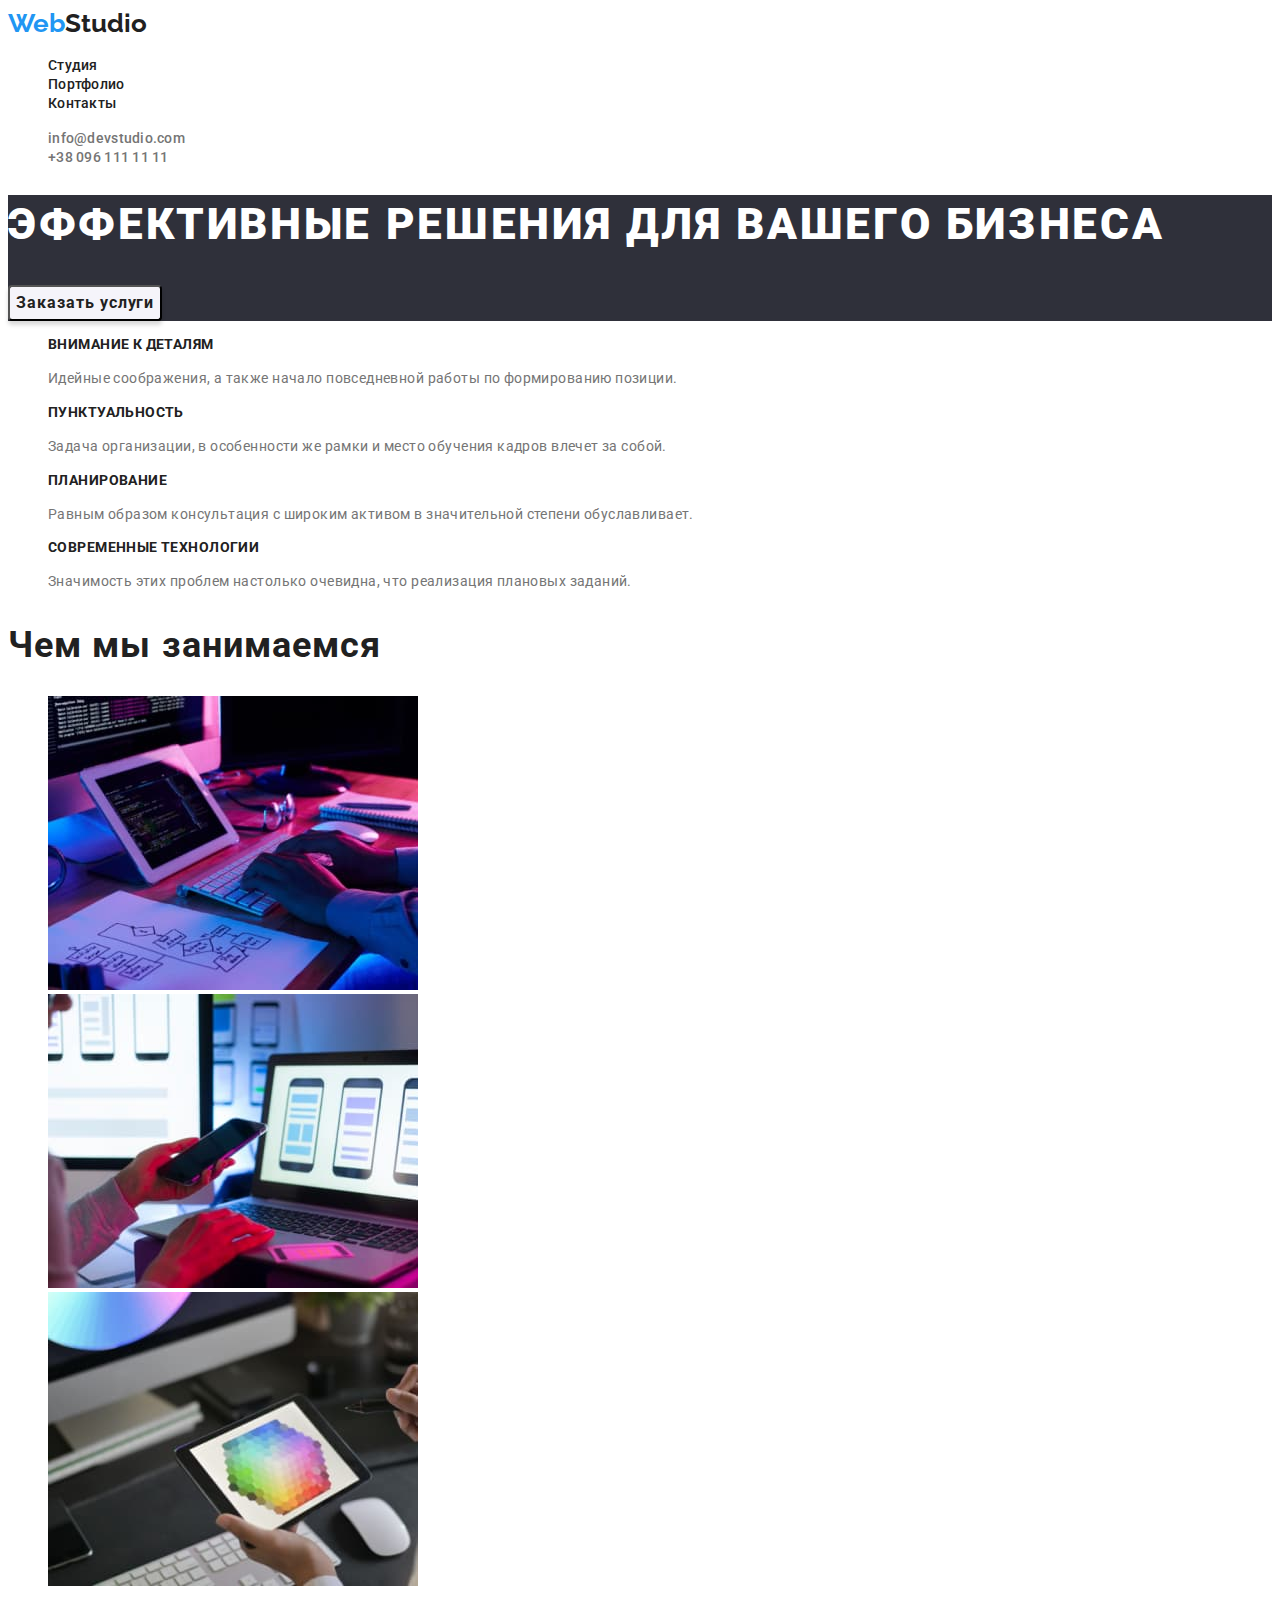
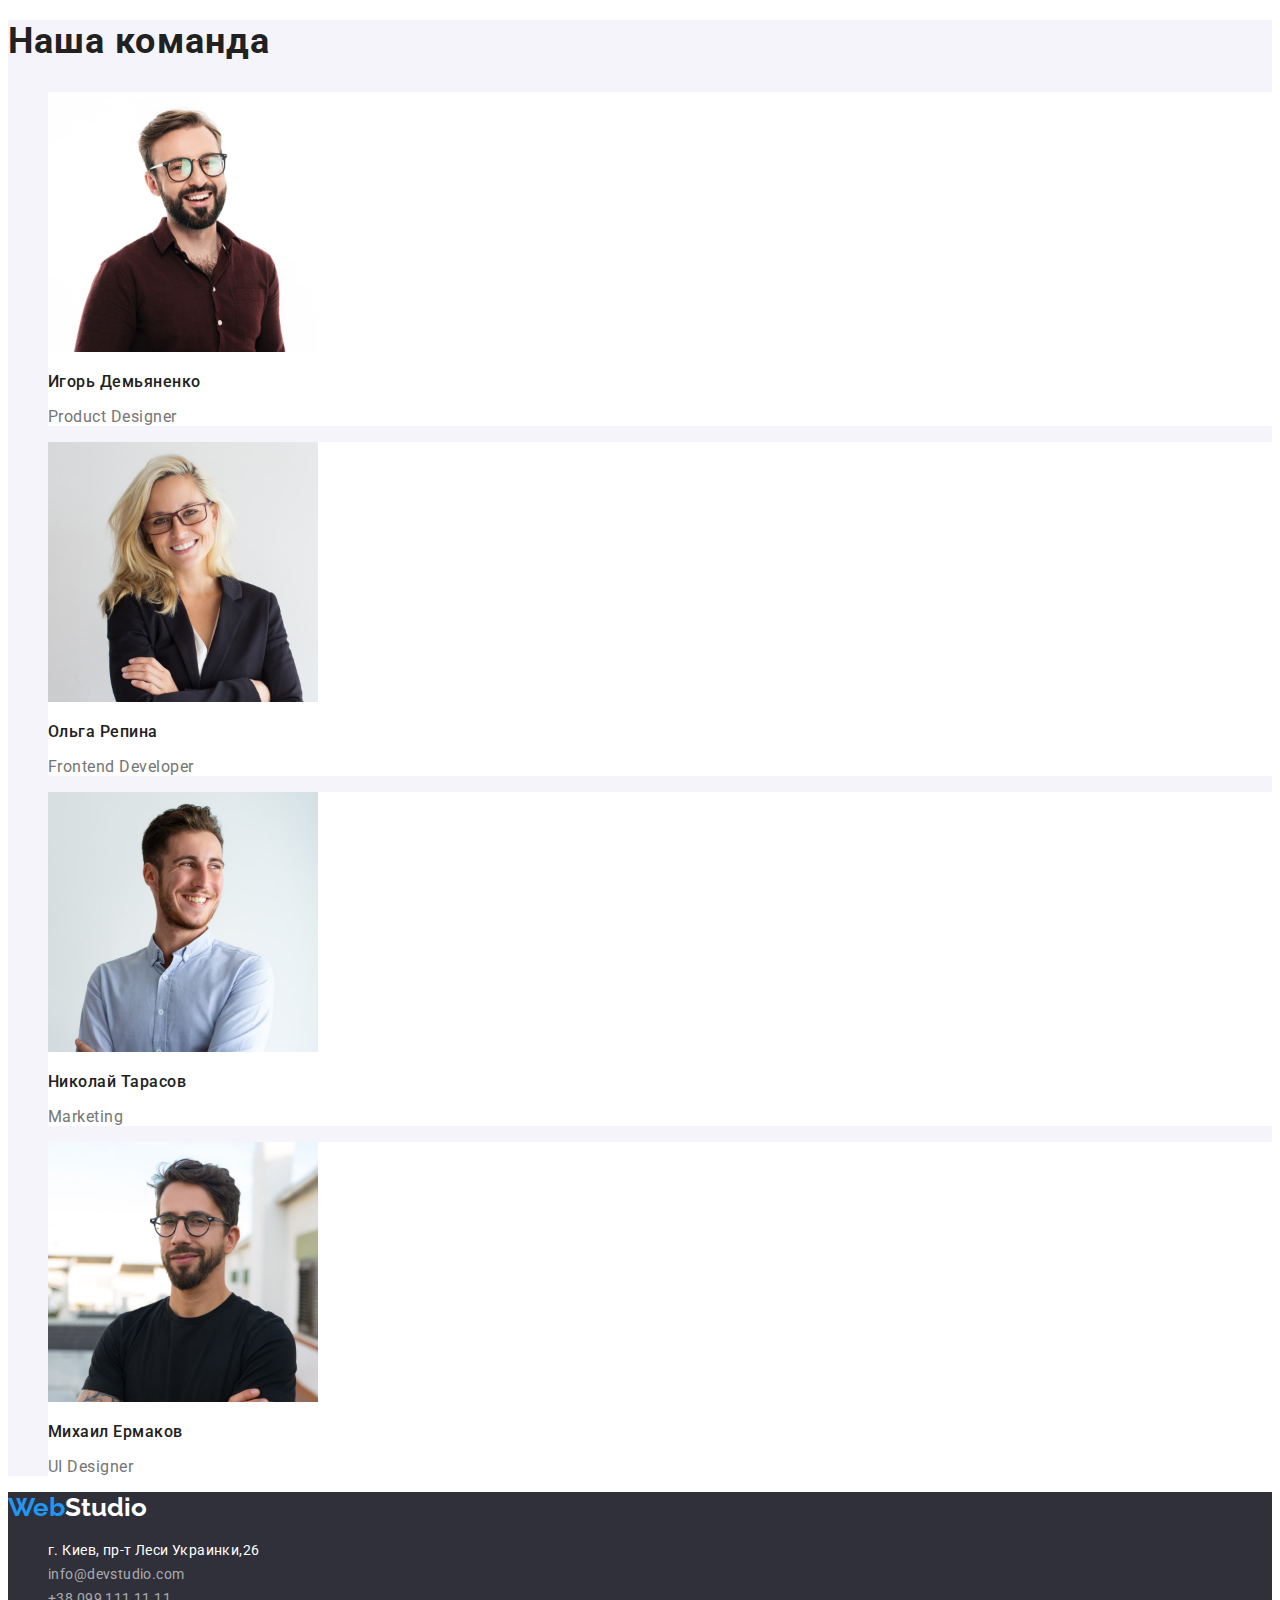
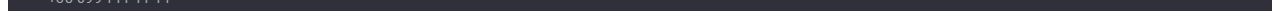
<file: index.html>
<!DOCTYPE html>
<html lang="ru">
<head>
    <meta charset="UTF-8">
    <meta http-equiv="X-UA-Compatible" content="IE=edge">
    <meta name="viewport" content="width=device-width, initial-scale=1.0">
    <title>Document</title>
    <link rel="preconnect" href="https://fonts.googleapis.com">
    <link rel="preconnect" href="https://fonts.gstatic.com" crossorigin>
    <link href="https://fonts.googleapis.com/css2?family=Raleway:wght@700&family=Roboto:wght@400;500;700;900&display=swap" rel="stylesheet">

    <link rel="stylesheet" href="./css/styles.css" />
</head>
<body>
    <!-- Menu -->
    <header class="page-header">
    <nav class="page-nav">
        <a class="logo-head link" href="index.html">Web<span class="logo-head-part2">Studio</span></a>
    
        <ul class="menu list">
            <li class="menu-item">
                <a class="menu-link link" href="index.html">Студия</a>
            </li>
            <li class="menu-item">
                <a class="menu-link link" href="portfolio.html">Портфолио</a>
            </li>
            <li class="menu-item">
                <a class="menu-link link" href="">Контакты</a>
            </li>
        </ul>
    </nav>
    <!-- Contacts -->
    <ul class="contacts list">
        <li class="contacts-item">
            <a class="mail-link link" href="mailto:info@devstudio.com">info@devstudio.com</a>
        </li>
        <li>
            <a class="contact-phone-number link" href="tel:+380961111111">+38 096 111 11 11</a>
        </li>
    </ul>
    </header>
    <main>
    <!-- Hero -->
        <section class="hero">
            <h1 class="hero-title">Эффективные решения для вашего бизнеса</h1>
            <button class="service-btn" type="button">Заказать услуги</button>
        </section>
        <section>
    <!-- Characteristic -->
            <h2 hidden>Наши особенности</h2>
            <ul class="characteristic list">
                <li class="characteristic-item">
                    <h3 class="characteristic-title ">Внимание к деталям</h3>
                    <p class="characteristic-subtitle ">Идейные соображения, а также начало повседневной работы по формированию позиции.</p>
                </li>
                <li class="characteristic-item">
                    <h3 class="characteristic-title ">Пунктуальность</h3>
                    <p class="characteristic-subtitle ">Задача организации, в особенности же рамки и место обучения кадров влечет за собой.</p>
                </li>
                <li class="characteristic-item">
                    <h3 class="characteristic-title ">Планирование</h3>
                    <p class="characteristic-subtitle ">Равным образом консультация с широким активом в значительной степени обуславливает.</p>
                </li>
                <li class="characteristic-item">
                    <h3 class="characteristic-title ">Современные технологии</h3>
                    <p class="characteristic-subtitle ">Значимость этих проблем настолько очевидна, что реализация плановых заданий.</p>
                </li>
            </ul>
        </section>
    <!-- Service -->
        <section>
            <h2 class="service-title">Чем мы занимаемся</h2>
            <ul class="list">
                <li>
                    <a href="">
                        <img src="./images/service/box1.jpg" alt="наши услуги" width="370" height="294" />
                    </a>
                </li>
                <li>
                    <a href="">
                        <img src="./images/service/box2.jpg" alt="наши услуги" width="370" height="294" />
                    </a>
                </li>
                <li>
                    <a href="">
                        <img src="./images/service/box3.jpg" alt="наши услуги" width="370" height="294" />
                    </a>
                </li>
            </ul>
            
        </section>
        <section class="team">
    <!-- Team -->
            <h2 class="team-title" >Наша команда</h2>
            <ul class="team list">
                <li class="team-card">
                    <img src="./images/team/jpg/card1.jpg"
                    alt="team-member"
                    width="270"
                    height="260"/>
                    <h3 class="team-members-name">Игорь Демьяненко</h3>
                    <p class="team-members-position">Product Designer</p>
                </li>
                <li class="team-card">
                    <img src="./images/team/jpg/card2.jpg" 
                    alt="team-member" 
                    width="270" 
                    height="260" />
                    <h3 class="team-members-name">Ольга Репина</h3>
                    <p class="team-members-position">Frontend Developer</p>
                </li>
                <li class="team-card">
                    <img src="./images/team/jpg/card3.jpg" 
                    alt="team-member" 
                    width="270" 
                    height="260" />
                    <h3 class="team-members-name">Николай Тарасов</h3>
                    <p class="team-members-position">Marketing</p>
                </li>
                <li class="team-card">
                    <img src="./images/team/jpg/card4.jpg" 
                    alt="team-member" 
                    width="270" 
                    height="260" />
                    <h3 class="team-members-name">Михаил Ермаков</h3>
                    <p class="team-members-position">UI Designer</p>
                </li>
            </ul>
        </section>
        </main>
    <!-- Footer -->
        <footer class="footer">
                <a class="logo-foot link" href="index.html">Web<span class="logo-foot-part2">Studio</span></a>
        <address>
            <ul class="contacts list">
                <li class="contacts-item">
                <a class="location link" href="https://goo.gl/maps/mKvSLheYpMvcwbhQ6" target="_blank" rel="noopener noreferrer">
                г. Киев, пр-т Леси Украинки,26
                </a>
                </li>
                <li class="contacts-item">
                <a class="mail-link-footer link" href="mailto:info@devstudio.com">info@devstudio.com</a>
            </li>
        <li class="contacts-item">
        <a class="contact-phone-number-footer link" href="tel:+380991111111">+38 099 111 11 11</a>
        </li>
                </ul>
            </address>
        
    </footer>
    </body>
</html>
</file>
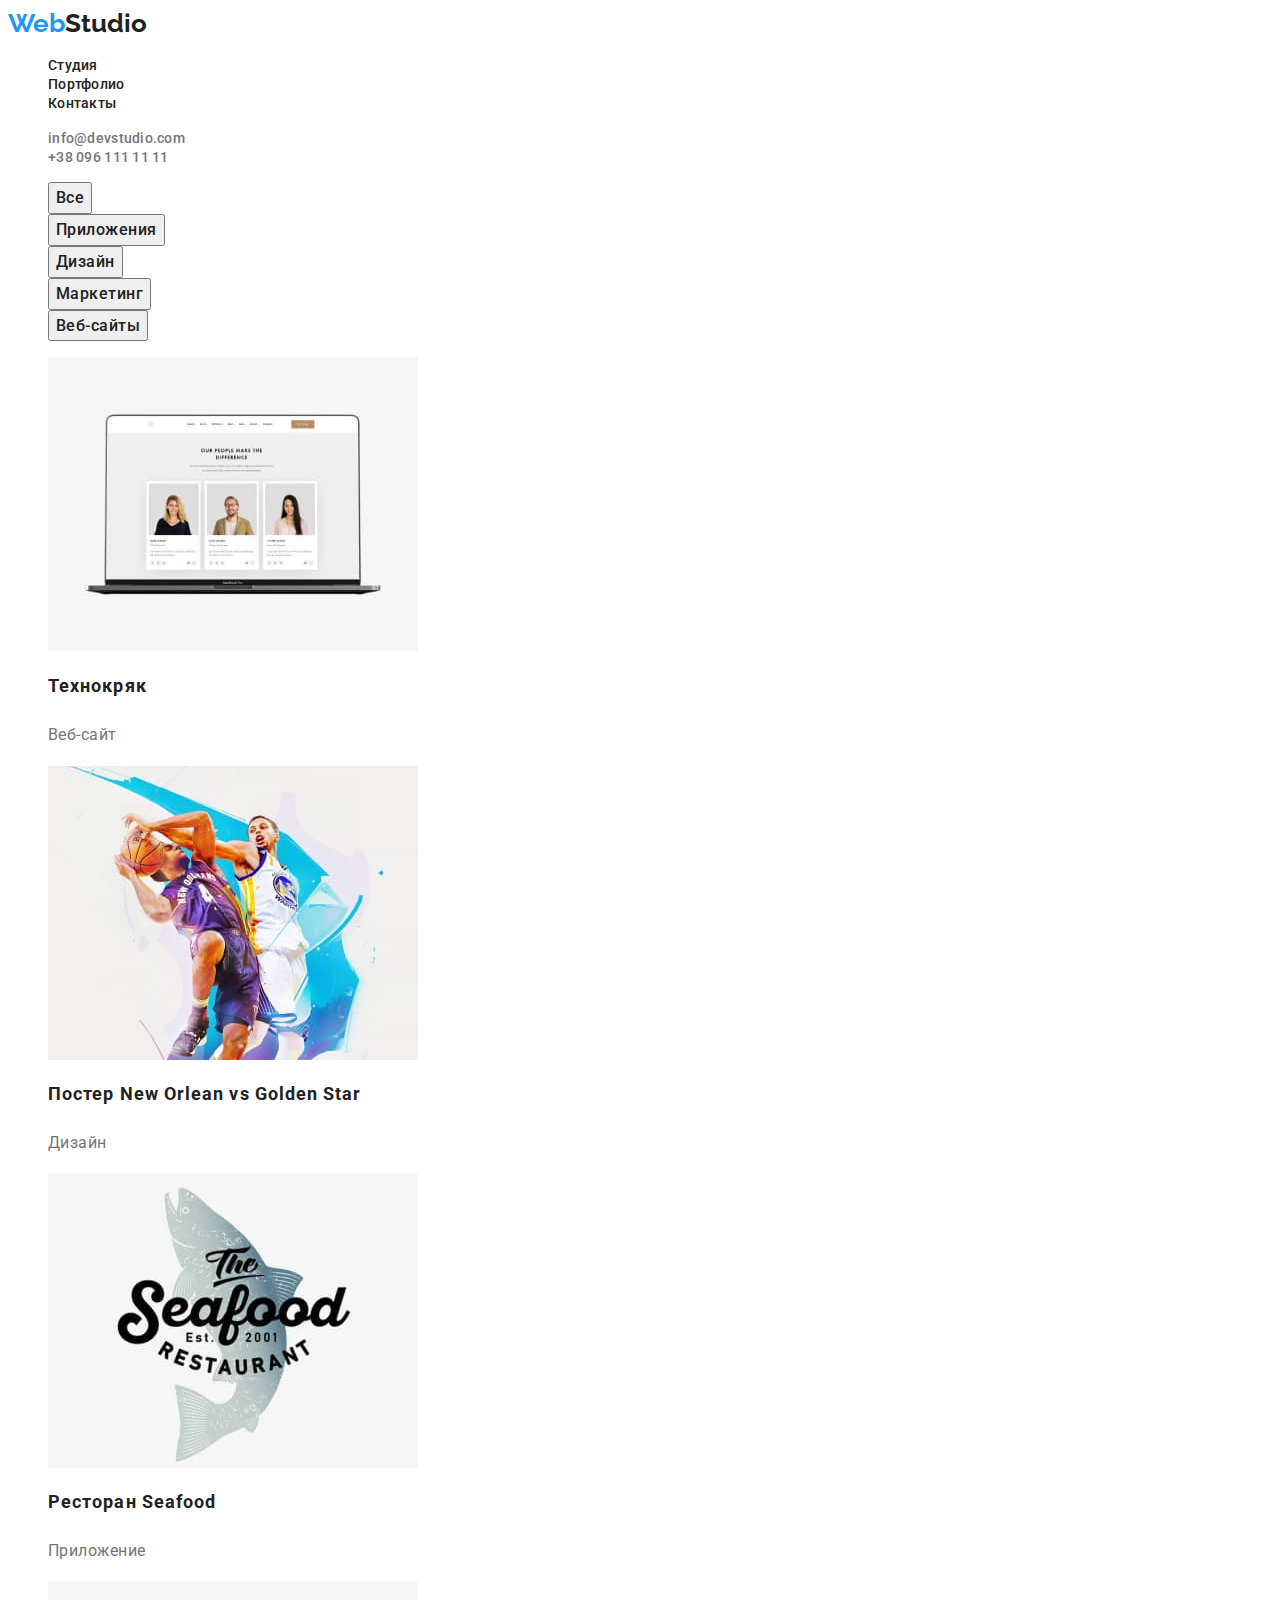
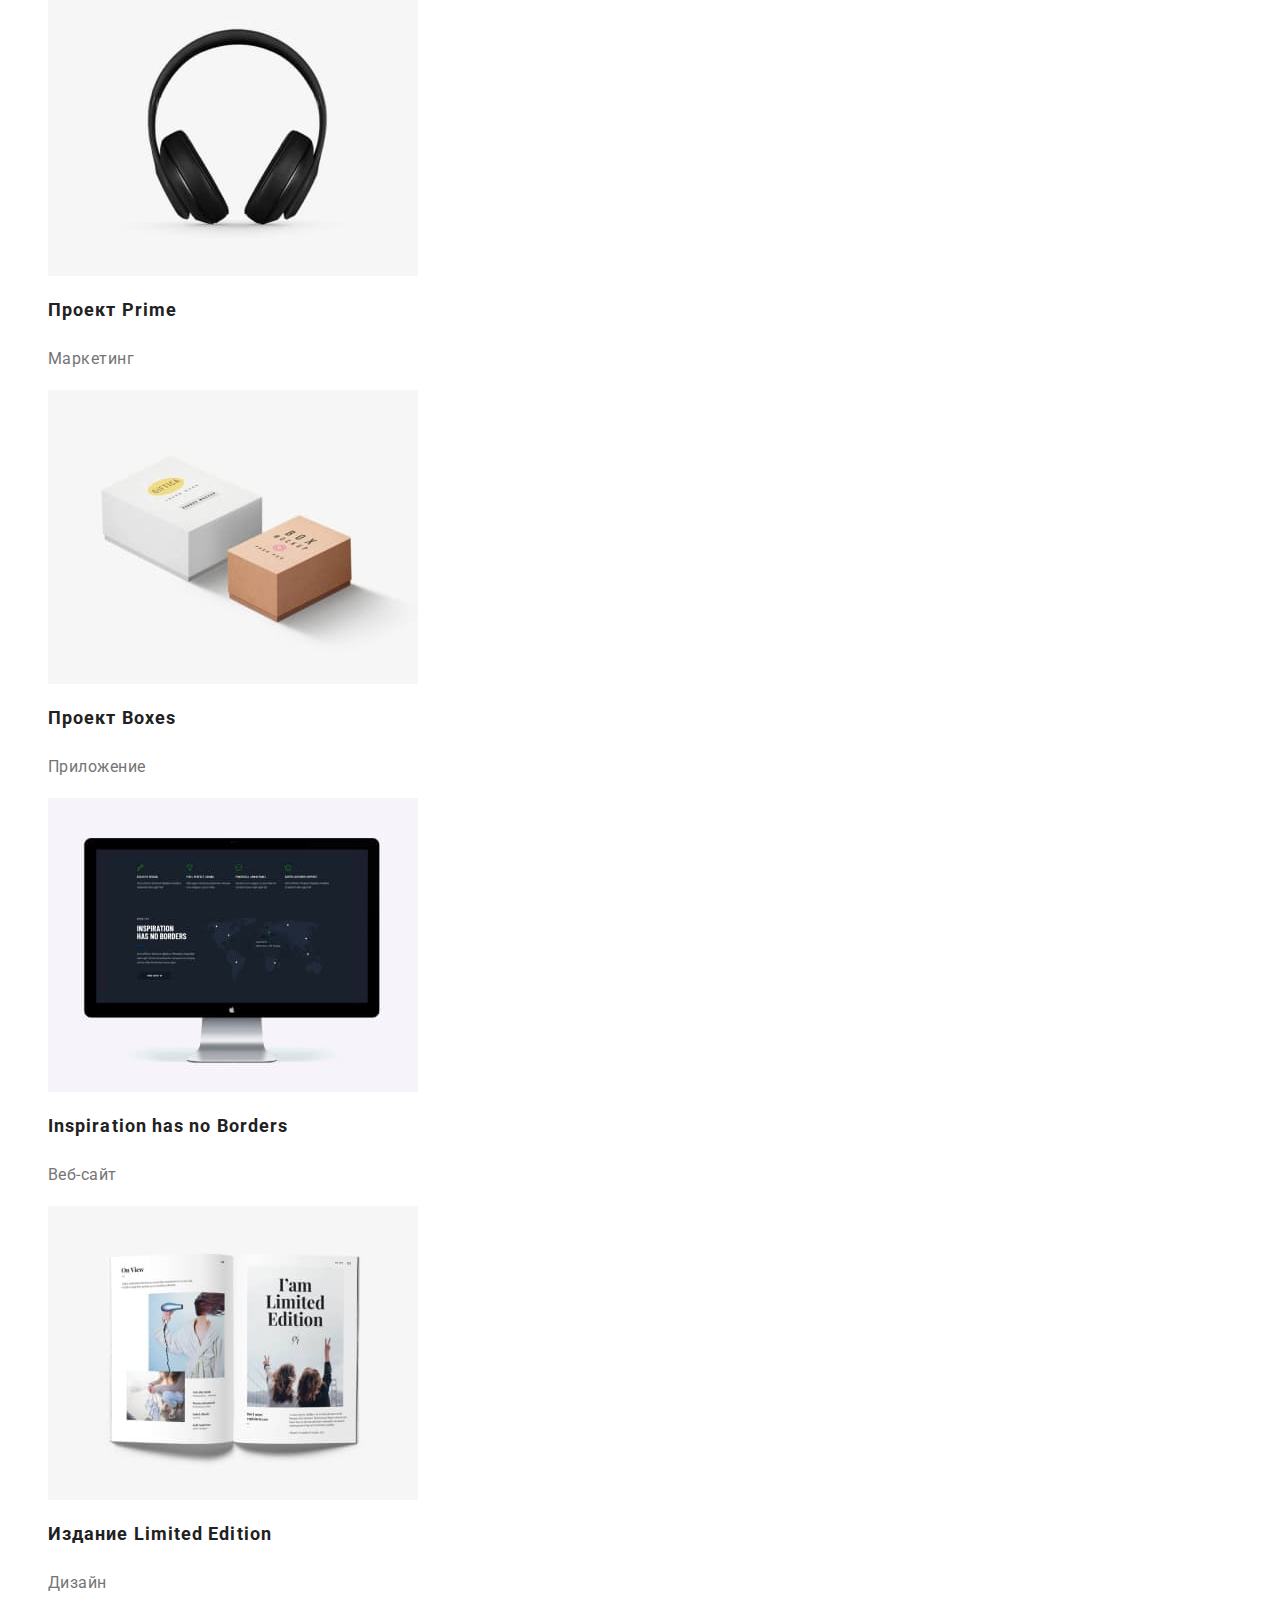
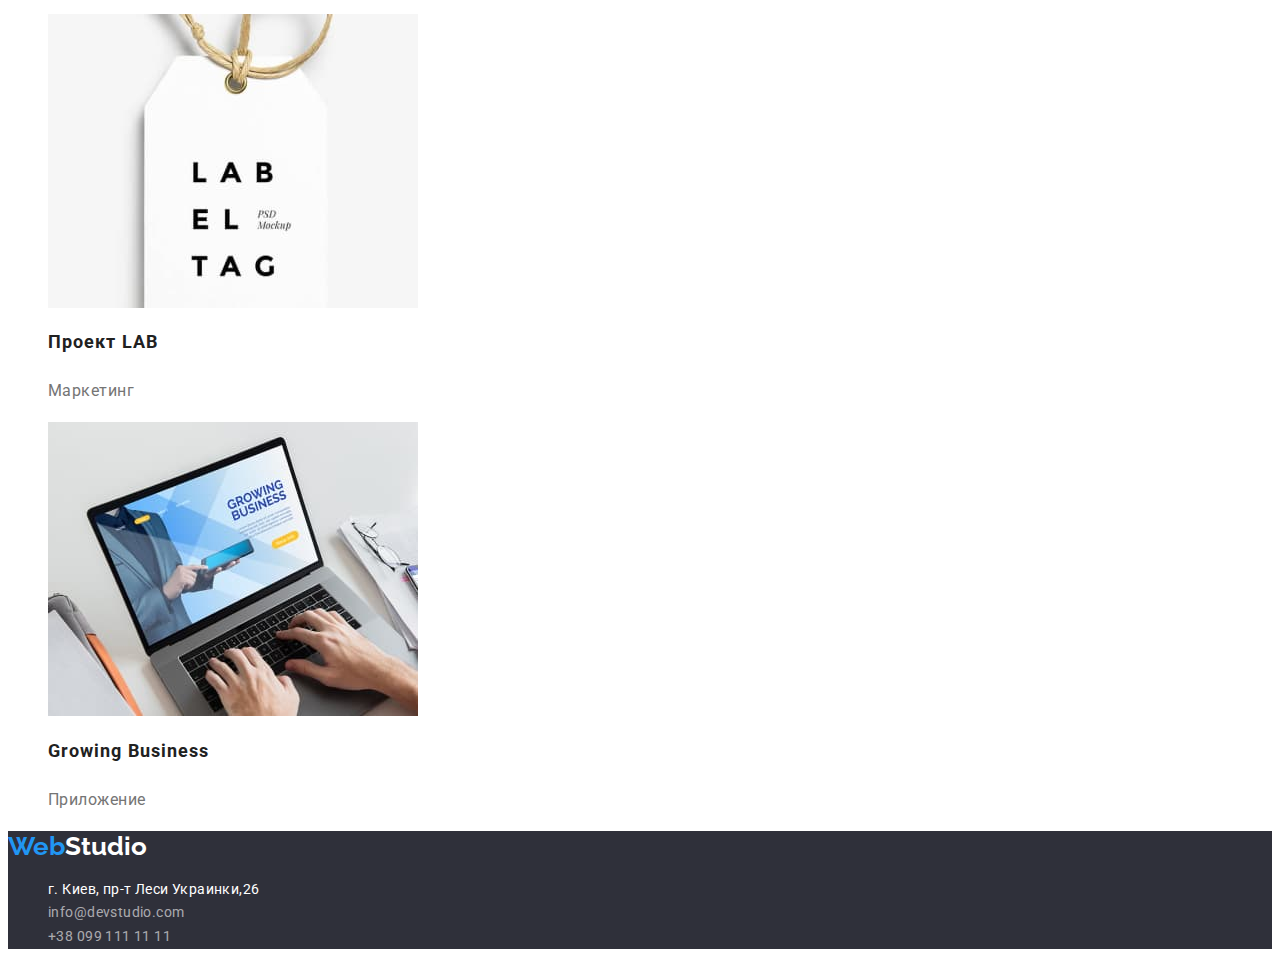
<file: portfolio.html>
<!DOCTYPE html>
<html lang="ru">
<head>
    <meta charset="UTF-8">
    <meta http-equiv="X-UA-Compatible" content="IE=edge">
    <meta name="viewport" content="width=device-width, initial-scale=1.0">
    <title>Document</title>
    <link rel="preconnect" href="https://fonts.googleapis.com">
    <link rel="preconnect" href="https://fonts.gstatic.com" crossorigin>
    <link href="https://fonts.googleapis.com/css2?family=Raleway:wght@700&family=Roboto:wght@400;500;700;900&display=swap" rel="stylesheet">

    <link rel="stylesheet" href="./css/styles.css" />
</head>
<body>    
    <!-- Menu -->
    <header class="page-header">
        <nav class="page-nav">
            <a class="logo-head link" href="index.html">Web<span class="logo-head-part2">Studio</span></a>
        
            <ul class="menu list">
                <li class="menu-item">
                    <a class="menu-link link" href="index.html">Студия</a>
                </li>
                <li class="menu-item">
                    <a class="menu-link link" href="portfolio.html">Портфолио</a>
                </li>
                <li class="menu-item">
                    <a class="menu-link link" href="">Контакты</a>
                </li>
            </ul>
        </nav>
    <!-- Contacts -->
        <ul class="contacts list">
            <li class="contacts-item">
                <a class="mail-link link" href="mailto:info@devstudio.com">info@devstudio.com</a>
            </li>
            <li>
                <a class="contact-phone-number link" href="tel:+380961111111">+38 096 111 11 11</a>
            </li>
        </ul>
        </header>
        <main>
    <!-- Filters -->
        <section>
            <ul class="list">
                <li ><button class="filter-btn" type="button">Все</button></li>
                <li ><button class="filter-btn" type="button">Приложения</button></li>
                <li ><button class="filter-btn" type="button">Дизайн</button></li>
                <li ><button class="filter-btn" type="button">Маркетинг</button></li>
                <li ><button class="filter-btn" type="button">Веб-сайты</button></li>
            </ul>
    <!-- Projects -->
            <ul class="list">
            <li>
                <a class="poject-link link" href="">
                <img src="./images/projects/proect1.jpg" 
                    alt="techno-kryak" 
                    width="370" 
                    height="294" />
                    <h1 class="projects-titles">Технокряк</h1>
                    <p class="projects-group">Веб-сайт</p>
                </a>
            </li>
            <li>
                <a class="poject-link link" href="">
                <img src="./images/projects/proect2.jpg" 
                    alt="poster-new-orlean-vs-golden-state" 
                    width="370" 
                    height="294" />
                    <h1 class="projects-titles">Постер New Orlean vs Golden Star</h1>
                    <p class="projects-group">Дизайн</p>
                </a>
            </li>
            <li>
                <a class="poject-link link" href="">
                <img src="./images/projects/proect3.jpg" 
                alt="restaurant-sea-food" 
                width="370" 
                height="294" />
                    <h1 class="projects-titles">Ресторан Seafood</h1>
                    <p class="projects-group">Приложение</p>
                </a>
                
            </li>
            <li>
                <a class="poject-link link" href="">
                <img src="./images/projects/proect4.jpg" 
                alt="project-prime" 
                width="370" 
                height="294" />
                    <h1 class="projects-titles">Проект Prime</h1>
                    <p class="projects-group">Маркетинг</p>
                </a>
            </li>
            <li>
                <a class="poject-link link" href="">
                <img src="./images/projects/proect5.jpg" 
                alt="project-boxes" 
                width="370" 
                height="294" />
                    <h1 class="projects-titles">Проект Boxes</h1>
                    <p class="projects-group">Приложение</p>
                </a>
            </li>
            <li>
                <a class="poject-link link" href="">
                <img src="./images/projects/proect6.jpg" 
                alt="inspiration-has-no-borders" 
                width="370" 
                height="294" />
                    <h1 class="projects-titles">Inspiration has no Borders</h1>
                    <p class="projects-group">Веб-сайт</p>
                </a>
            </li>
            <li>
                <a class="poject-link link" href="">
                <img src="./images/projects/proect7.jpg" 
                alt="publish-limited-edition" 
                width="370" 
                height="294" />
                    <h1 class="projects-titles">Издание Limited Edition</h1>
                    <p class="projects-group">Дизайн</p>
                </a>
            </li>
            <li>
                <a class="poject-link link" href="">
                <img src="./images/projects/proect8.jpg" 
                alt="project-lab" 
                width="370" 
                height="294" />
                    <h1 class="projects-titles">Проект LAB</h1>
                    <p class="projects-group">Маркетинг</p>
                </a>
            </li>
            <li>
                <a class="poject-link link" href="">
                <img src="./images/projects/proect9.jpg" 
                alt="growing-business" 
                width="370" 
                height="294" />
                    <h1 class="projects-titles">Growing Business</h1>
                    <p class="projects-group">Приложение</p>
                </a>
            </li>
            </ul>
        </section>
    </main>
    <!-- Footer -->
    <footer class="footer">
        <a class="logo-foot link" href="index.html">Web<span class="logo-foot-part2">Studio</span></a>
        <address>
        <ul class="contacts list">
            <li class="contacts-item">
                <a class="location link" href="https://goo.gl/maps/mKvSLheYpMvcwbhQ6" target="_blank" rel="noopener noreferrer">
                    г. Киев, пр-т Леси Украинки,26
                </a>
            </li>
            <li class="contacts-item">
                <a class="mail-link-footer link" href="mailto:info@devstudio.com">info@devstudio.com</a>
            </li>
            <li class="contacts-item">
            <a class="contact-phone-number-footer link" href="tel:+380991111111">+38 099 111 11 11</a>
            </li>
                    </ul>
                </address>
            
        </footer>
        </body>
</html>
</file>
<file: css/styles.css>
:root{
    --primary-font:'Roboto', sans-serif;
    --primary-text-color: #212121;
    --secondary-tex-color:#757575;
    --third-text-color:#2196F3;
}



.list {
    list-style: none;
}
.link {
    text-decoration: none;
}

    body {
        font-family:var(--primary-font);
            }

/* -------------------------------HEADER-------------------------- */
.page-header{
    /* background-color: #FFFFFF; */
}
.logo-head{
    font-family: 'Raleway', sans-serif;
    font-weight: 700;
    font-size: 26px;
    line-height: 1.19;
    color:var(--third-text-color);
}
.logo-head-part2{
    color: var(--primary-text-color);
}
/* --------------------------------Menu-nav------------------------ */
.menu-link{
    font-weight: 500;
    font-size: 14px;
    line-height: 1.14;
    letter-spacing: 0.02em;
    color:var(--primary-text-color);
    cursor: pointer;

}
.menu-link:hover,
.menu-link:focus {
        color:var(--third-text-color);
}

.contact-phone-number,.mail-link{
    font-weight: 500;
    font-size: 14px;
    line-height: 1.14;
    letter-spacing: 0.02em;
    color: var(--secondary-tex-color);
}

.mail-link:hover,
.mail-link:focus,
.contact-phone-number:hover,
.contact-phone-number:focus{
        color:var(--third-text-color);
    }


/* ---------------------------------------HERO------------------------------- */
.hero{
    background-color: #2F303A;
}
.hero-title{
    font-weight: 900;
    font-size: 44px;
    line-height: 1.36;
    /* text-align: center; */
    letter-spacing: 0.06em;
    text-transform: uppercase;
    color: #FFFFFF;
}

.service-btn{
    font-family: inherit;
    font-weight: 700;
    font-size: 16px;
    line-height: 1.88;
    display: flex;
    align-items: center;
    text-align: center;
    letter-spacing: 0.06em;
    color:var(--primary-text-color);
    background: #F5F4FA;
    box-shadow: 0px 4px 4px rgba(0, 0, 0, 0.15);
    border-radius: 4px;
    cursor: pointer;
}
.service-btn:hover,
.service-btn:focus{
    background-color:var(--third-text-color);
    color: #FFFFFF;
}
/* -----------------------Characteristic-------------------------------------------*/

.characteristic-title{
    font-weight: 700;
    font-size: 14px;
    line-height: 1.14;
    letter-spacing: 0.03em;
    text-transform: uppercase;
    color: var(--primary-text-color);
}
.characteristic-subtitle{
    font-size: 14px;
    line-height: 1.71;
    letter-spacing: 0.03em;
    color: var(--secondary-tex-color);
    }
/* -----------------------------Service------------------------------------------ */
.service-title{
    font-weight: 700;
    font-size: 36px;
    line-height: 1.17;
    /* text-align: center; */
    letter-spacing: 0.03em;
    color: var(--primary-text-color);
    }


/* ---------------------------Team------------------------------------------------ */
.team{
    background-color: #F5F4FA;
}
.team-title{
    font-weight: 700;
    font-size: 36px;
    line-height: 1.17;
    /* text-align: center; */
    letter-spacing: 0.03em;
    color: var(--primary-text-color);
}
.team-members-name{
    font-weight: 500;
    font-size: 16px;
    line-height: 1.19;
    /* text-align: center; */
    letter-spacing: 0.03em;
    color:var(--primary-text-color);
}
.team-card{
    background-color: #FFFFFF;
}
.team-members-position{
    font-size: 16px;
    line-height: 1.19;
    letter-spacing: 0.03em;
    color: var(--secondary-tex-color);
    /* text-align: center; */
}

/* <<<<<<<<<<<<<<<<<<<<<<<<<<<<<<<<      PORTFOLIO     >>>>>>>>>>>>>>>>>>>>>>>>>>> */


/* -------------------------------------Filters----------------------------------- */
.filter-btn{
    font-family: inherit;
    font-size: 16px;
    line-height: 1.62;
    /* text-align: center; */
    letter-spacing: 0.03em;
    font-weight: 500;
    color: var(--primary-text-color);
    cursor: pointer;
}

.filter-btn:hover,
.filter-btn:focus{
    background: var(--third-text-color);
    color: #FFFFFF;
}

/* -------------------------------Projects----------------------------------------- */
.projects-titles{
    font-size: 18px;
    line-height: 2;
    font-weight: 700;
    letter-spacing: 0.06em;
    color: var(--primary-text-color);
}
.projects-group{
    font-size: 16px;
    line-height: 1.88;
    letter-spacing: 0.03em;
    color: var(--secondary-tex-color);
}
/* .projects-titles:hover,
.projects-titles:focus{ */

/* ----------------------------FOOTER--------------------------------------------- */
.logo-foot{
    font-family: 'Raleway', sans-serif;
    font-weight: 700;
    font-size: 26px;
    line-height: 1.19;
    color:var(--third-text-color);
}
.logo-foot-part2{
    color:white;
}
.footer{
    background-color: #2F303A;
}

.location{
    font-weight: 400;
    font-size: 14px;
    line-height: 1.71;
    letter-spacing: 0.03em;
    color: #FFFFFF;
    font-style: normal;
}
.location:hover,
.location:focus{
    color: var(--third-text-color);
}
.mail-link-footer, .contact-phone-number-footer{
    font-weight: 400;
    font-size: 14px;
    line-height: 1.71;
    color: rgba(255, 255, 255, 0.6);
    letter-spacing: 0.03em;
    font-style: normal;
}

.mail-link-footer:hover,
.mail-link-footer:focus,
.contact-phone-number-footer:hover,
.contact-phone-number-footer:focus{
    color:var(--third-text-color);
}
</file>
